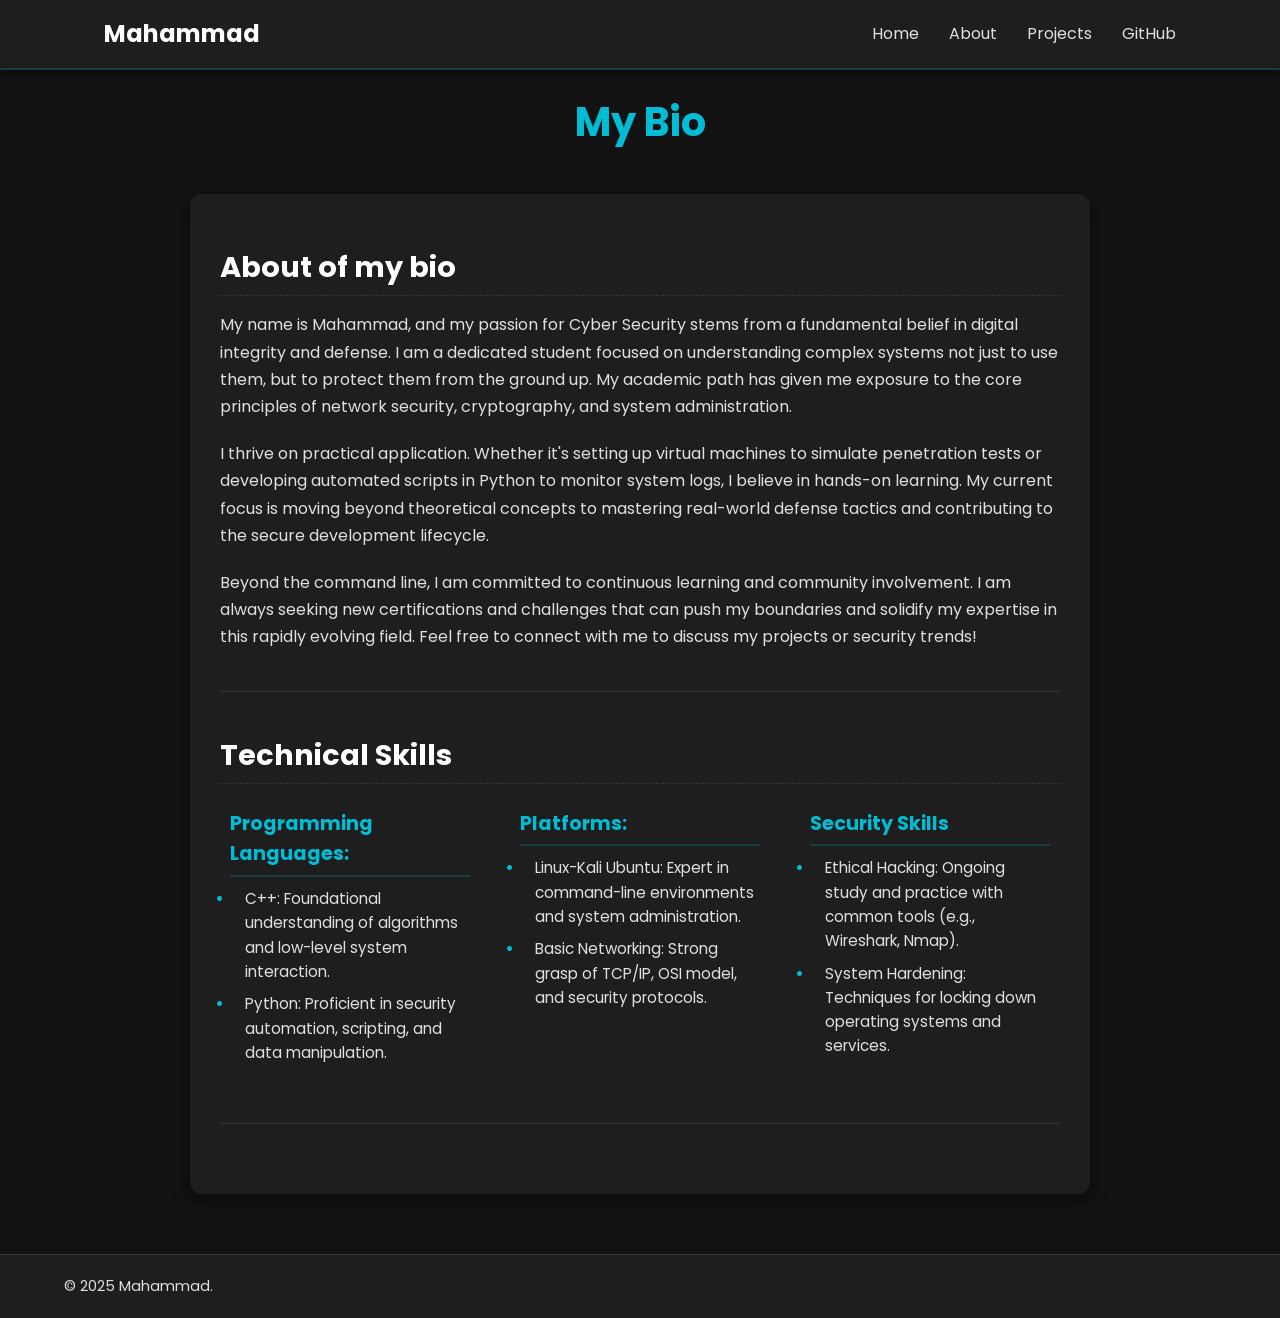
<file: about.html>
<!DOCTYPE html>
<html lang="en">
<head>
    <meta charset="UTF-8">
    <meta name="viewport" content="width=device-width, initial-scale=1.0">
    <title>About of Mahammad</title>
    <link rel="stylesheet" href="style2.css">
    
</head>
<body>

    <header>
        <nav>
            <span class="logo">Mahammad</span>
            <ul>
                <li><a href="index.html">Home</a></li> 
                <li><a href="about.html">About</a></li>
                <li><a href="projects.html">Projects</a></li>
                <li><a href="https://github.com/azimzaada" target="_blank">GitHub</a></li>
            </ul>
        </nav>
    </header>

    <main>
        <section id="about-content" class="text-centered">
            
            <h1 class="page-title">My Bio</h1>
            
            <div class="bio-container">

                <article class="bio-narrative">
                    <h2>About of my bio</h2>
                    <p>My name is Mahammad, and my passion for Cyber Security stems from a fundamental belief in digital integrity and defense. I am a dedicated student focused on understanding complex systems not just to use them, but to protect them from the ground up. My academic path has given me exposure to the core principles of network security, cryptography, and system administration.</p>
                    
                    <p>I thrive on practical application. Whether it's setting up virtual machines to simulate penetration tests or developing automated scripts in Python to monitor system logs, I believe in hands-on learning. My current focus is moving beyond theoretical concepts to mastering real-world defense tactics and contributing to the secure development lifecycle.</p>

                    <p>Beyond the command line, I am committed to continuous learning and community involvement. I am always seeking new certifications and challenges that can push my boundaries and solidify my expertise in this rapidly evolving field. Feel free to connect with me to discuss my projects or security trends!</p>
                </article>

                <hr class="section-divider">

                <div class="skills-detail">
                    <h2>Technical Skills </h2>
                    <div class="skills-list-classic">
                        <div>
                            <h3>Programming Languages:</h3>
                            <ul>
                                <li>C++: Foundational understanding of algorithms and low-level system interaction.</li>
                                <li>Python: Proficient in security automation, scripting, and data manipulation.</li>
                            </ul>
                        </div>
                        
                        <div>
                            <h3>Platforms:</h3>
                            <ul>
                                <li>Linux-Kali Ubuntu: Expert in command-line environments and system administration.</li>
                                <li>Basic Networking: Strong grasp of TCP/IP, OSI model, and security protocols.</li>
                            </ul>
                        </div>
                        
                        <div>
                            <h3>Security Skills</h3>
                            <ul>
                                <li>Ethical Hacking: Ongoing study and practice with common tools (e.g., Wireshark, Nmap).</li>
                                <li>System Hardening: Techniques for locking down operating systems and services.</li>
                                
                            </ul>
                        </div>
                    </div>
                </div>

                <hr class="section-divider">

                
            </div>
            
        </section>
    </main>

    <footer>
        <div class="footer-content">
            <p>&copy; 2025 Mahammad. </p>
            
        </div>
    </footer>

</body>
</html>
</file>
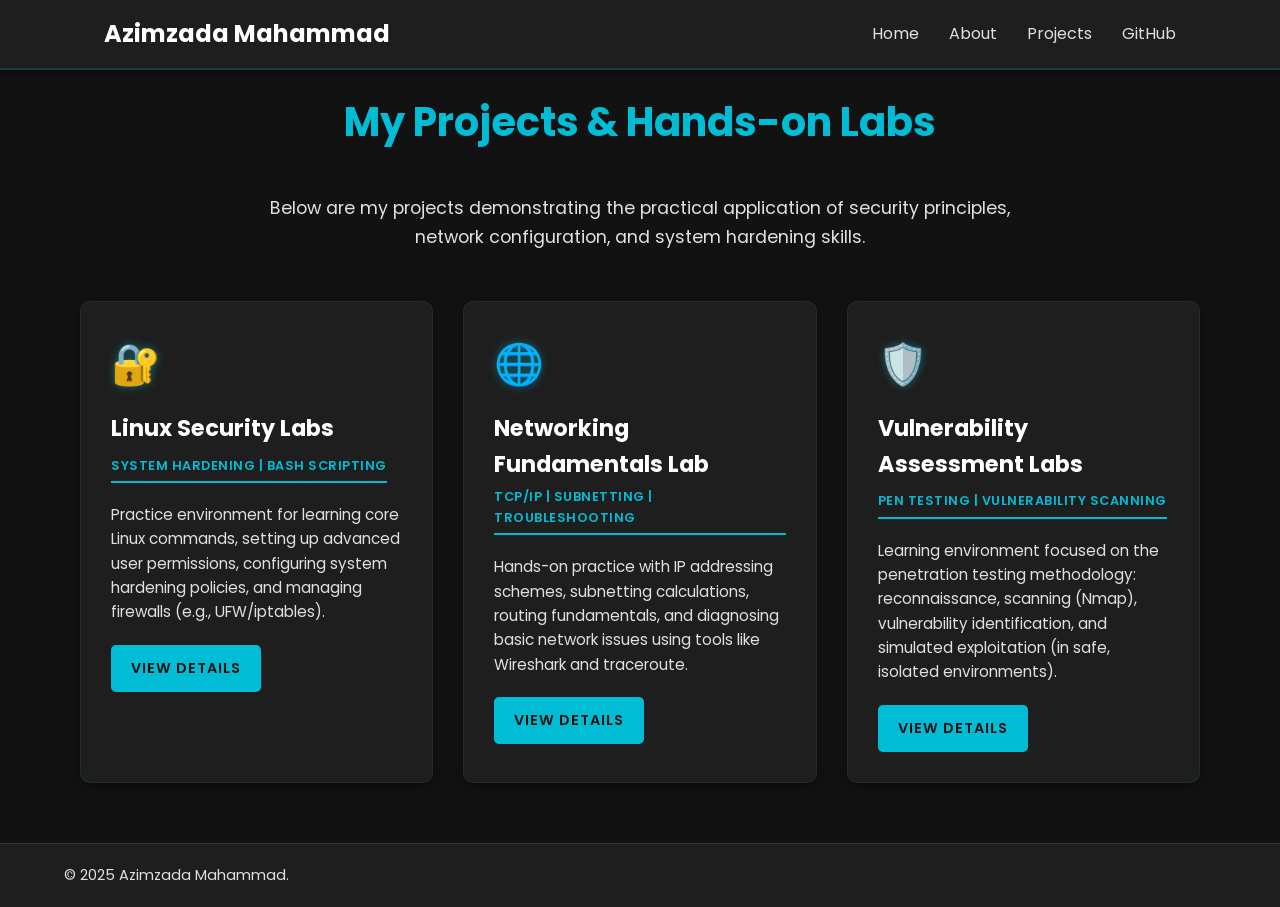
<file: projects.html>
<!DOCTYPE html>
<html lang="en">
<head>
    <meta charset="UTF-8">
    <meta name="viewport" content="width=device-width, initial-scale=1.0">
    <title> Projects of Mahammad</title>
    <link rel="stylesheet" href="style3.css">
</head>
<body>

    <header>
        <nav>
            <span class="logo">Azimzada Mahammad</span>
            <ul>
                <li><a href="index.html">Home</a></li> 
                <li><a href="about.html">About</a></li>
                <li><a href="projects.html">Projects</a></li>
                <li><a href="https://github.com/azimzaada" target="_blank">GitHub</a></li>
            </ul>
        </nav>
    </header>

    <main>
        <section id="projects-list">
            
            <h1 class="page-title">My Projects & Hands-on Labs</h1>
            
            <p class="section-description">
                Below are my projects demonstrating the practical application of security principles, network configuration, and system hardening skills.
            </p>
            
            <div class="project-grid">
            
                <div class="project-card">
                    <span class="card-icon">🔐</span>
                    <h2>Linux Security Labs</h2>
                    <p class="skills-used">System Hardening | Bash Scripting</p>
                    <p>Practice environment for learning core Linux commands, setting up advanced user permissions, configuring system hardening policies, and managing firewalls (e.g., UFW/iptables).</p>
                    
                    <div class="project-links">
                        <a href="LINK_TO_PROJECT_DEMO" target="_blank" class="button primary">View Details</a>
                        
                    </div>
                </div>

                <div class="project-card">
                    <span class="card-icon">🌐</span>
                    <h2>Networking Fundamentals Lab</h2>
                    <p class="skills-used">TCP/IP | Subnetting | Troubleshooting</p>
                    <p>Hands-on practice with IP addressing schemes, subnetting calculations, routing fundamentals, and diagnosing basic network issues using tools like Wireshark and traceroute.</p>
                    
                    <div class="project-links">
                        <a href="LINK_TO_PROJECT_DEMO" target="_blank" class="button primary">View Details</a>
                        
                    </div>
                </div>

                
                
                <div class="project-card">
                    <span class="card-icon">🛡️</span>
                    <h2>Vulnerability Assessment Labs</h2>
                    <p class="skills-used">Pen Testing | Vulnerability Scanning</p>
                    <p>Learning environment focused on the penetration testing methodology: reconnaissance, scanning (Nmap), vulnerability identification, and simulated exploitation (in safe, isolated environments).</p>
                    
                    <div class="project-links">
                        <a href="LINK_TO_PROJECT_DEMO" target="_blank" class="button primary">View Details</a>
                        
                    </div>
                </div>
                
            </div>
            
        </section>
    </main>

    <footer>
        <div class="footer-content">
            <p>&copy; 2025 Azimzada Mahammad. </p>
          
        </div>
    </footer>

</body>
</html>
</file>
<file: style2.css>
@import url('https://fonts.googleapis.com/css2?family=Poppins:wght@300;400;600;700&display=swap');

:root {
    --color-background: #121212;
    --color-surface: #1e1e1e;
    --color-text-light: #e0e0e0;
    --color-text-primary: #ffffff;
    --color-accent: #00bcd4;
    --color-button-hover: #0097a7;
    --transition-speed: 0.3s;
}

* {
    margin: 0;
    padding: 0;
    box-sizing: border-box;
}

body {
    font-family: 'Poppins', sans-serif;
    line-height: 1.6;
    color: var(--color-text-light);
    background-color: var(--color-background);
    min-height: 100vh;
    display: flex;
    flex-direction: column;
}

a {
    color: var(--color-accent);
    text-decoration: none;
    transition: color var(--transition-speed);
}

a:hover {
    color: var(--color-button-hover);
}

main {
    flex-grow: 1;
    padding: 20px;
    max-width: 1200px;
    margin: 0 auto;
    width: 100%;
}

header {
    background-color: var(--color-surface);
    border-bottom: 2px solid rgba(0, 188, 212, 0.2);
    box-shadow: 0 2px 10px rgba(0, 0, 0, 0.5);
}

nav {
    display: flex;
    justify-content: space-between;
    align-items: center;
    padding: 15px 5%;
    max-width: 1200px;
    margin: 0 auto;
}

.logo {
    font-size: 1.5rem;
    font-weight: 700;
    color: var(--color-text-primary);
}

nav ul {
    list-style: none;
    display: flex;
}

nav ul li {
    margin-left: 30px;
}

nav ul li a {
    color: var(--color-text-light);
    font-weight: 400;
    padding: 5px 0;
    position: relative;
}

nav ul li a:after {
    content: '';
    position: absolute;
    width: 0;
    height: 2px;
    display: block;
    margin-top: 5px;
    right: 0;
    background: var(--color-accent);
    transition: width var(--transition-speed) ease;
}

nav ul li a:hover:after {
    width: 100%;
    left: 0;
}

#hero {
    padding: 80px 20px;
    text-align: center;
    display: flex;
    flex-direction: column;
    align-items: center;
    border-bottom: 1px solid var(--color-surface);
}

.profile-picture {
    width: 200px;
    height: 200px;
    object-fit: cover;
    border-radius: 50%; 
    border: 5px solid var(--color-accent); 
    margin-bottom: 30px;
    box-shadow: 0 0 15px rgba(0, 188, 212, 0.5); 
}

#hero h1 {
    font-size: 3rem;
    font-weight: 700;
    margin: 10px 0 20px 0;
    color: var(--color-text-primary);
}

#hero h1 strong {
    color: var(--color-accent);
}

.pre-header {
    font-size: 1rem;
    color: var(--color-accent);
    letter-spacing: 2px;
    text-transform: uppercase;
    margin-bottom: 10px;
}

.bio-text {
    max-width: 700px;
    margin: 20px auto 40px auto;
    font-size: 1.1rem;
    line-height: 1.8;
    text-align: left;
    padding: 0 10px;
}

.bio-text p strong {
    color: var(--color-accent);
}

.cta-buttons {
    display: flex;
    gap: 20px;
    margin-top: 30px;
}

.button {
    display: inline-block;
    padding: 12px 25px;
    border-radius: 5px;
    font-weight: 600;
    text-transform: uppercase;
    letter-spacing: 1px;
    transition: all var(--transition-speed) ease;
    border: 2px solid transparent;
}

.button.primary {
    background-color: var(--color-accent);
    color: var(--color-background);
    border-color: var(--color-accent);
}

.button.primary:hover {
    background-color: var(--color-button-hover);
    transform: translateY(-3px);
    box-shadow: 0 4px 15px rgba(0, 188, 212, 0.4);
}

.button.secondary {
    background-color: transparent;
    color: var(--color-accent);
    border-color: var(--color-accent);
}

.button.secondary:hover {
    background-color: var(--color-accent);
    color: var(--color-background);
    transform: scale(1.05);
    box-shadow: 0 2px 8px rgba(0, 188, 212, 0.5);
}

footer {
    background-color: var(--color-surface);
    color: var(--color-text-light);
    padding: 20px 5%;
    font-size: 0.9rem;
    text-align: center;
    margin-top: 40px;
    border-top: 1px solid rgba(255, 255, 255, 0.1);
}

.footer-content {
    display: flex;
    justify-content: space-between;
    align-items: center;
    max-width: 1200px;
    margin: 0 auto;
    flex-wrap: wrap;
}

.social-links {
    display: flex;
    gap: 25px;
}

.social-links a {
    color: var(--color-text-light);
    font-weight: 400;
    text-transform: uppercase;
    letter-spacing: 1px;
    padding: 5px 0;
    position: relative;
    transition: color var(--transition-speed);
}

.social-links a:hover {
    color: var(--color-accent);
}

.social-links a:after {
    content: '';
    position: absolute;
    width: 0;
    height: 2px;
    display: block;
    margin-top: 5px;
    right: 0;
    background: var(--color-accent);
    transition: width var(--transition-speed) ease;
}

.social-links a:hover:after {
    width: 100%;
    left: 0;
}

.social-button {
    padding: 8px 15px;
    border-radius: 5px;
    color: var(--color-text-primary);
    font-weight: 600;
    transition: background-color var(--transition-speed);
}

.social-button.linkedin {
    background-color: #0077b5;
}

.social-button.instagram {
    background-color: #e4405f;
}

.social-button:hover {
    opacity: 0.8;
    transform: translateY(-2px);
    box-shadow: 0 2px 5px rgba(0, 0, 0, 0.3);
}

.text-centered {
    text-align: center;
}

.page-title {
    font-size: 2.5rem;
    font-weight: 700;
    color: var(--color-accent);
    text-align: center;
    margin-bottom: 40px;
}

.bio-container {
    max-width: 900px;
    margin: 0 auto;
    text-align: left;
    padding: 30px;
    background-color: var(--color-surface); 
    border-radius: 12px;
    box-shadow: 0 5px 20px rgba(0, 0, 0, 0.4);
}

.bio-narrative h2, .skills-detail h2 {
    color: var(--color-text-primary);
    font-size: 1.8rem;
    margin-top: 20px;
    margin-bottom: 15px;
    padding-bottom: 5px;
    border-bottom: 1px dashed rgba(255, 255, 255, 0.1);
}

.bio-narrative p {
    line-height: 1.7;
    font-size: 1rem;
    margin-bottom: 20px;
}

.section-divider {
    border: none;
    height: 1px;
    background-color: rgba(255, 255, 255, 0.1);
    margin: 40px 0;
}

.skills-list-classic {
    display: flex;
    flex-wrap: wrap;
    gap: 30px;
    justify-content: space-between;
}

.skills-list-classic > div {
    flex: 1 1 250px;
    padding: 10px;
}

.skills-list-classic h3 {
    color: var(--color-accent);
    font-size: 1.2rem;
    margin-bottom: 10px;
    border-bottom: 2px solid rgba(0, 188, 212, 0.2);
    padding-bottom: 5px;
}

.skills-list-classic ul {
    list-style: none;
    padding: 0;
}

.skills-list-classic li {
    margin-bottom: 8px;
    font-size: 0.95rem;
    padding-left: 15px;
    position: relative;
}

.skills-list-classic li:before {
    content: "•";
    color: var(--color-accent); 
    font-weight: bold;
    display: inline-block;
    width: 1em;
    margin-left: -1em;
    position: absolute;
    left: 0;
}

.section-description {
    text-align: center;
    max-width: 800px;
    margin: 0 auto 50px auto;
    font-size: 1.1rem;
    color: var(--color-text-light);
}

.project-grid {
    display: grid;
    grid-template-columns: repeat(auto-fit, minmax(300px, 1fr)); 
    gap: 30px;
    margin-top: 40px;
    padding: 0 20px;
}

.project-card {
    background-color: var(--color-surface);
    padding: 25px;
    border-radius: 8px;
    box-shadow: 0 4px 15px rgba(0, 0, 0, 0.4);
    transition: transform 0.3s ease, box-shadow 0.3s ease;
    border: 1px solid rgba(0, 188, 212, 0.15); 
    border-top: 5px solid var(--color-accent);
}

.project-card:hover {
    transform: translateY(-5px);
    box-shadow: 0 8px 25px rgba(0, 0, 0, 0.6);
}

.project-card h2 {
    font-size: 1.5rem;
    color: var(--color-text-primary);
    margin-bottom: 10px;
}

.project-card p {
    font-size: 0.95rem;
    margin-bottom: 15px;
}

.project-card .skills-used {
    color: var(--color-accent);
    font-weight: 600;
    margin-bottom: 20px;
    font-size: 0.85rem;
    text-transform: uppercase;
    border-bottom: 1px dashed rgba(255, 255, 255, 0.1); 
    padding-bottom: 5px;
}

.project-links {
    margin-top: 20px;
    display: flex;
    gap: 10px;
}

.project-links .button {
    padding: 8px 15px;
    font-size: 0.9rem;
}

@media (max-width: 768px) {
    nav {
        flex-direction: column;
        gap: 10px;
    }

    nav ul {
        margin-top: 10px;
    }

    nav ul li {
        margin: 0 10px;
    }

    #hero h1 {
        font-size: 2.5rem;
    }

    .cta-buttons {
        flex-direction: column;
        width: 80%;
        max-width: 300px;
    }
    
    .button {
        width: 100%;
        text-align: center;
    }

    .footer-content {
        flex-direction: column;
        gap: 15px;
    }
    
    .skills-list-classic {
        flex-direction: column;
        gap: 20px;
    }
}
</file>
<file: style3.css>
@import url('https://fonts.googleapis.com/css2?family=Poppins:wght@300;400;600;700&display=swap');

:root {
    --color-background: #121212;
    --color-surface: #1e1e1e;
    --color-text-light: #e0e0e0;
    --color-text-primary: #ffffff;
    --color-accent: #00bcd4;
    --color-button-hover: #0097a7;
    --transition-speed: 0.3s;
}

* {
    margin: 0;
    padding: 0;
    box-sizing: border-box;
}

body {
    font-family: 'Poppins', sans-serif;
    line-height: 1.6;
    color: var(--color-text-light);
    background-color: var(--color-background);
    min-height: 100vh;
    display: flex;
    flex-direction: column;
}

a {
    color: var(--color-accent);
    text-decoration: none;
    transition: color var(--transition-speed);
}

a:hover {
    color: var(--color-button-hover);
}

main {
    flex-grow: 1;
    padding: 20px;
    max-width: 1200px;
    margin: 0 auto;
    width: 100%;
}

header {
    background-color: var(--color-surface);
    border-bottom: 2px solid rgba(0, 188, 212, 0.2);
    box-shadow: 0 2px 10px rgba(0, 0, 0, 0.5);
}

nav {
    display: flex;
    justify-content: space-between;
    align-items: center;
    padding: 15px 5%;
    max-width: 1200px;
    margin: 0 auto;
}

.logo {
    font-size: 1.5rem;
    font-weight: 700;
    color: var(--color-text-primary);
}

nav ul {
    list-style: none;
    display: flex;
}

nav ul li {
    margin-left: 30px;
}

nav ul li a {
    color: var(--color-text-light);
    font-weight: 400;
    padding: 5px 0;
    position: relative;
}

nav ul li a:after {
    content: '';
    position: absolute;
    width: 0;
    height: 2px;
    display: block;
    margin-top: 5px;
    right: 0;
    background: var(--color-accent);
    transition: width var(--transition-speed) ease;
}

nav ul li a:hover:after {
    width: 100%;
    left: 0;
}

#hero {
    padding: 80px 20px;
    text-align: center;
    display: flex;
    flex-direction: column;
    align-items: center;
    border-bottom: 1px solid var(--color-surface);
}

.profile-picture {
    width: 200px;
    height: 200px;
    object-fit: cover;
    border-radius: 50%; 
    border: 5px solid var(--color-accent); 
    margin-bottom: 30px;
    box-shadow: 0 0 15px rgba(0, 188, 212, 0.5); 
}

#hero h1 {
    font-size: 3rem;
    font-weight: 700;
    margin: 10px 0 20px 0;
    color: var(--color-text-primary);
}

#hero h1 strong {
    color: var(--color-accent);
}

.pre-header {
    font-size: 1rem;
    color: var(--color-accent);
    letter-spacing: 2px;
    text-transform: uppercase;
    margin-bottom: 10px;
}

.bio-text {
    max-width: 700px;
    margin: 20px auto 40px auto;
    font-size: 1.1rem;
    line-height: 1.8;
    text-align: left;
    padding: 0 10px;
}

.bio-text p strong {
    color: var(--color-accent);
}

.cta-buttons {
    display: flex;
    gap: 20px;
    margin-top: 30px;
}

.button {
    display: inline-block;
    padding: 12px 25px;
    border-radius: 5px;
    font-weight: 600;
    text-transform: uppercase;
    letter-spacing: 1px;
    transition: all var(--transition-speed) ease;
    border: 2px solid transparent;
}

.button.primary {
    background-color: var(--color-accent);
    color: var(--color-background);
    border-color: var(--color-accent);
}

.button.primary:hover {
    background-color: var(--color-button-hover);
    transform: translateY(-3px);
    box-shadow: 0 4px 15px rgba(0, 188, 212, 0.4);
}

.button.secondary {
    background-color: transparent;
    color: var(--color-accent);
    border-color: var(--color-accent);
}

.button.secondary:hover {
    background-color: var(--color-accent);
    color: var(--color-background);
    transform: scale(1.05);
    box-shadow: 0 2px 8px rgba(0, 188, 212, 0.5);
}

footer {
    background-color: var(--color-surface);
    color: var(--color-text-light);
    padding: 20px 5%;
    font-size: 0.9rem;
    text-align: center;
    margin-top: 40px;
    border-top: 1px solid rgba(255, 255, 255, 0.1);
}

.footer-content {
    display: flex;
    justify-content: space-between;
    align-items: center;
    max-width: 1200px;
    margin: 0 auto;
    flex-wrap: wrap;
}

.social-links {
    display: flex;
    gap: 25px;
}

.social-links a {
    color: var(--color-text-light);
    font-weight: 400;
    text-transform: uppercase;
    letter-spacing: 1px;
    padding: 5px 0;
    position: relative;
    transition: color var(--transition-speed);
}

.social-links a:hover {
    color: var(--color-accent);
}

.social-links a:after {
    content: '';
    position: absolute;
    width: 0;
    height: 2px;
    display: block;
    margin-top: 5px;
    right: 0;
    background: var(--color-accent);
    transition: width var(--transition-speed) ease;
}

.social-links a:hover:after {
    width: 100%;
    left: 0;
}

.social-button {
    padding: 8px 15px;
    border-radius: 5px;
    color: var(--color-text-primary);
    font-weight: 600;
    transition: background-color var(--transition-speed);
}

.social-button.linkedin {
    background-color: #0077b5;
}

.social-button.instagram {
    background-color: #e4405f;
}

.social-button:hover {
    opacity: 0.8;
    transform: translateY(-2px);
    box-shadow: 0 2px 5px rgba(0, 0, 0, 0.3);
}

.text-centered {
    text-align: center;
}

.page-title {
    font-size: 2.5rem;
    font-weight: 700;
    color: var(--color-accent);
    text-align: center;
    margin-bottom: 40px;
}

.bio-container {
    max-width: 900px;
    margin: 0 auto;
    text-align: left;
    padding: 30px;
    background-color: var(--color-surface); 
    border-radius: 12px;
    box-shadow: 0 5px 20px rgba(0, 0, 0, 0.4);
}

.bio-narrative h2, .skills-detail h2 {
    color: var(--color-text-primary);
    font-size: 1.8rem;
    margin-top: 20px;
    margin-bottom: 15px;
    padding-bottom: 5px;
    border-bottom: 1px dashed rgba(255, 255, 255, 0.1);
}

.bio-narrative p {
    line-height: 1.7;
    font-size: 1rem;
    margin-bottom: 20px;
}

.section-divider {
    border: none;
    height: 1px;
    background-color: rgba(255, 255, 255, 0.1);
    margin: 40px 0;
}

.skills-list-classic {
    display: flex;
    flex-wrap: wrap;
    gap: 30px;
    justify-content: space-between;
}

.skills-list-classic > div {
    flex: 1 1 250px;
    padding: 10px;
}

.skills-list-classic h3 {
    color: var(--color-accent);
    font-size: 1.2rem;
    margin-bottom: 10px;
    border-bottom: 2px solid rgba(0, 188, 212, 0.2);
    padding-bottom: 5px;
}

.skills-list-classic ul {
    list-style: none;
    padding: 0;
}

.skills-list-classic li {
    margin-bottom: 8px;
    font-size: 0.95rem;
    padding-left: 15px;
    position: relative;
}

.skills-list-classic li:before {
    content: "•";
    color: var(--color-accent); 
    font-weight: bold;
    display: inline-block;
    width: 1em;
    margin-left: -1em;
    position: absolute;
    left: 0;
}

.section-description {
    text-align: center;
    max-width: 800px;
    margin: 0 auto 50px auto;
    font-size: 1.1rem;
    color: var(--color-text-light);
}

.project-grid {
    display: grid;
    grid-template-columns: repeat(auto-fit, minmax(280px, 1fr)); 
    gap: 30px;
    margin-top: 40px;
    padding: 0 20px;
}

.project-card {
    background-color: var(--color-surface);
    padding: 30px;
    border-radius: 10px;
    box-shadow: 0 4px 15px rgba(0, 0, 0, 0.4);
    transition: transform 0.3s ease, box-shadow 0.3s ease;
    border: 1px solid rgba(0, 188, 212, 0.1); 
    position: relative;
    overflow: hidden;
}

.project-card:hover {
    transform: translateY(-8px) rotateZ(0.5deg); 
    box-shadow: 0 10px 30px rgba(0, 188, 212, 0.2), 0 0 15px rgba(0, 188, 212, 0.3);
}

.card-icon {
    font-size: 2.5rem;
    color: var(--color-accent);
    display: block;
    margin-bottom: 15px;
    text-shadow: 0 0 8px rgba(0, 188, 212, 0.5);
}

.project-card h2 {
    font-size: 1.4rem;
    color: var(--color-text-primary);
    margin-bottom: 5px;
}

.project-card p {
    font-size: 0.95rem;
    margin-bottom: 15px;
}

.project-card .skills-used {
    color: var(--color-accent);
    font-weight: 600;
    margin-bottom: 20px;
    font-size: 0.8rem;
    text-transform: uppercase;
    letter-spacing: 0.5px;
    padding-bottom: 5px;
    border-bottom: 2px solid var(--color-accent);
    display: inline-block;
}

.project-links {
    margin-top: 20px;
    display: flex;
    gap: 10px;
}

.project-links .button {
    padding: 10px 18px;
    font-size: 0.9rem;
}

@media (max-width: 768px) {
    nav {
        flex-direction: column;
        gap: 10px;
    }

    nav ul {
        margin-top: 10px;
    }

    nav ul li {
        margin: 0 10px;
    }

    #hero h1 {
        font-size: 2.5rem;
    }

    .cta-buttons {
        flex-direction: column;
        width: 80%;
        max-width: 300px;
    }
    
    .button {
        width: 100%;
        text-align: center;
    }

    .footer-content {
        flex-direction: column;
        gap: 15px;
    }
    
    .skills-list-classic {
        flex-direction: column;
        gap: 20px;
    }
}
</file>
